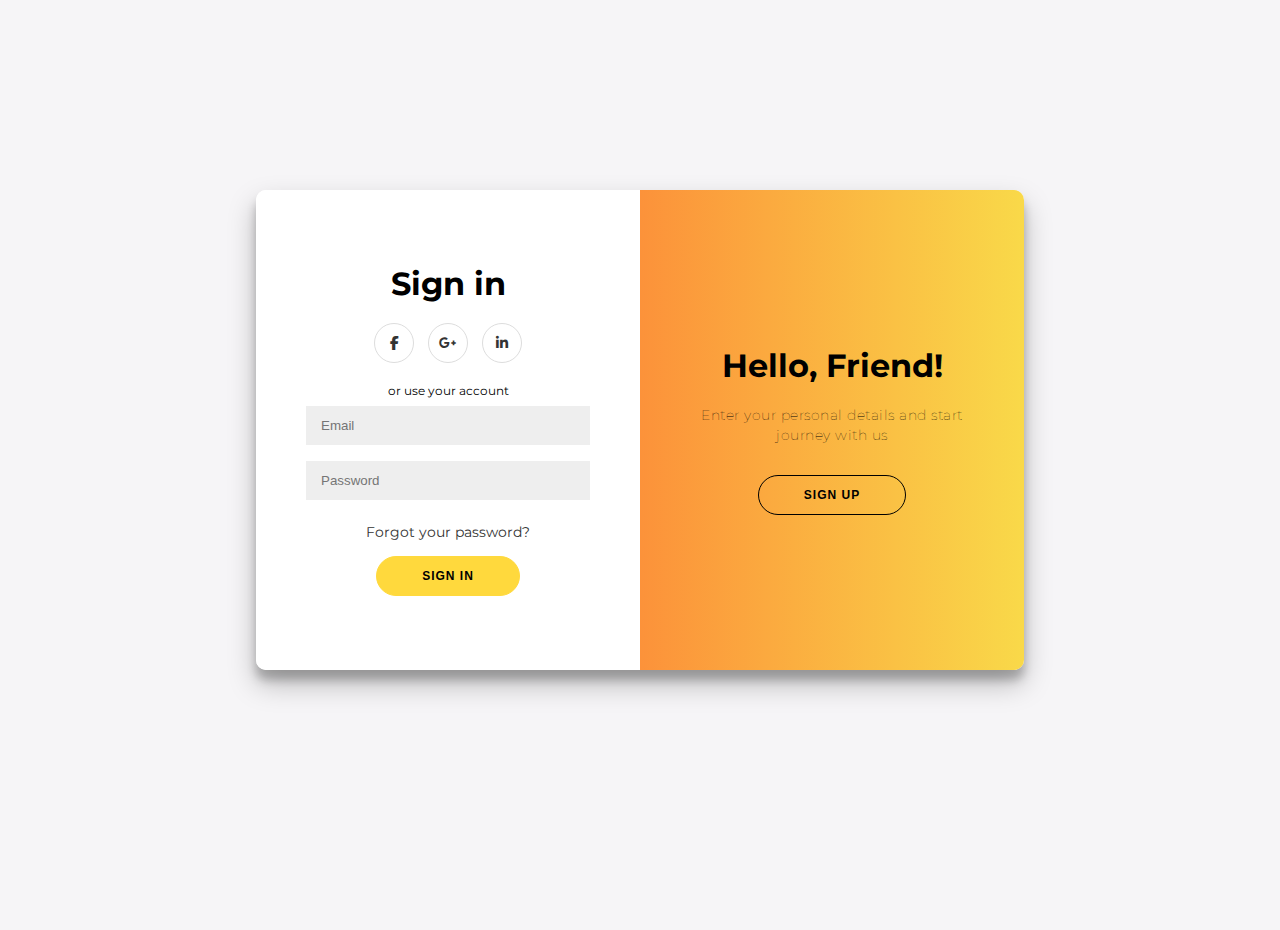
<file: index.html>
<!DOCTYPE html>
<html lang="en">

<head>
    <meta charset="UTF-8">
    <meta http-equiv="X-UA-Compatible" content="IE=edge">
    <meta name="viewport" content="width=device-width, initial-scale=1.0">
    <title>FreshKart</title>
    <link rel="stylesheet" href="styles2.css">
    <link rel="stylesheet" href="https://cdnjs.cloudflare.com/ajax/libs/font-awesome/6.4.0/css/all.min.css">
    <link rel="icon" href="image/fav1.png">
</head>

<body>

    <div class="container" id="container">
        <div class="form-container sign-up-container">
            <form action="index1.html">
                <h1>Create Account</h1>
                <div class="social-container">
                    <a href="#" class="social"><i class="fa-brands fa-facebook-f"></i></a>
                    <a href="#" class="social"><i class="fab fa-google-plus-g"></i></a>
                    <a href="#" class="social"><i class="fab fa-linkedin-in"></i></a>
                </div>
                <span>or use your email for registration</span>
                <input type="text" placeholder="Name" />
                <input type="email" placeholder="Email" />
                <input type="password" placeholder="Password" />
                <button>Sign Up</button>
            </form>
        </div>
        <div class="form-container sign-in-container">
            <form action="index1.html">
                <h1>Sign in</h1>
                <div class="social-container">
                    <a href="#" class="social"><i class="fa-brands fa-facebook-f"></i></i></a>
                    <a href="#" class="social"><i class="fab fa-google-plus-g"></i></a>
                    <a href="#" class="social"><i class="fab fa-linkedin-in"></i></a>
                </div>
                <span>or use your account</span>
                <input type="email" placeholder="Email" />
                <input type="password" placeholder="Password" />
                <a href="#">Forgot your password?</a>
                <button>Sign In</button>
            </form>
        </div>
        <div class="overlay-container">
            <div class="overlay">
                <div class="overlay-panel overlay-left">
                    <h1>Welcome Back!</h1>
                    <p>To keep connected with us please login with your personal info</p>
                    <button class="ghost" id="signIn">Sign In</button>
                </div>
                <div class="overlay-panel overlay-right">
                    <h1>Hello, Friend!</h1>
                    <p>Enter your personal details and start journey with us</p>
                    <button class="ghost" id="signUp">Sign Up</button>
                </div>
            </div>
        </div>
    </div>

    <script src="index.js">

    </script>
</body>

</html>
</file>
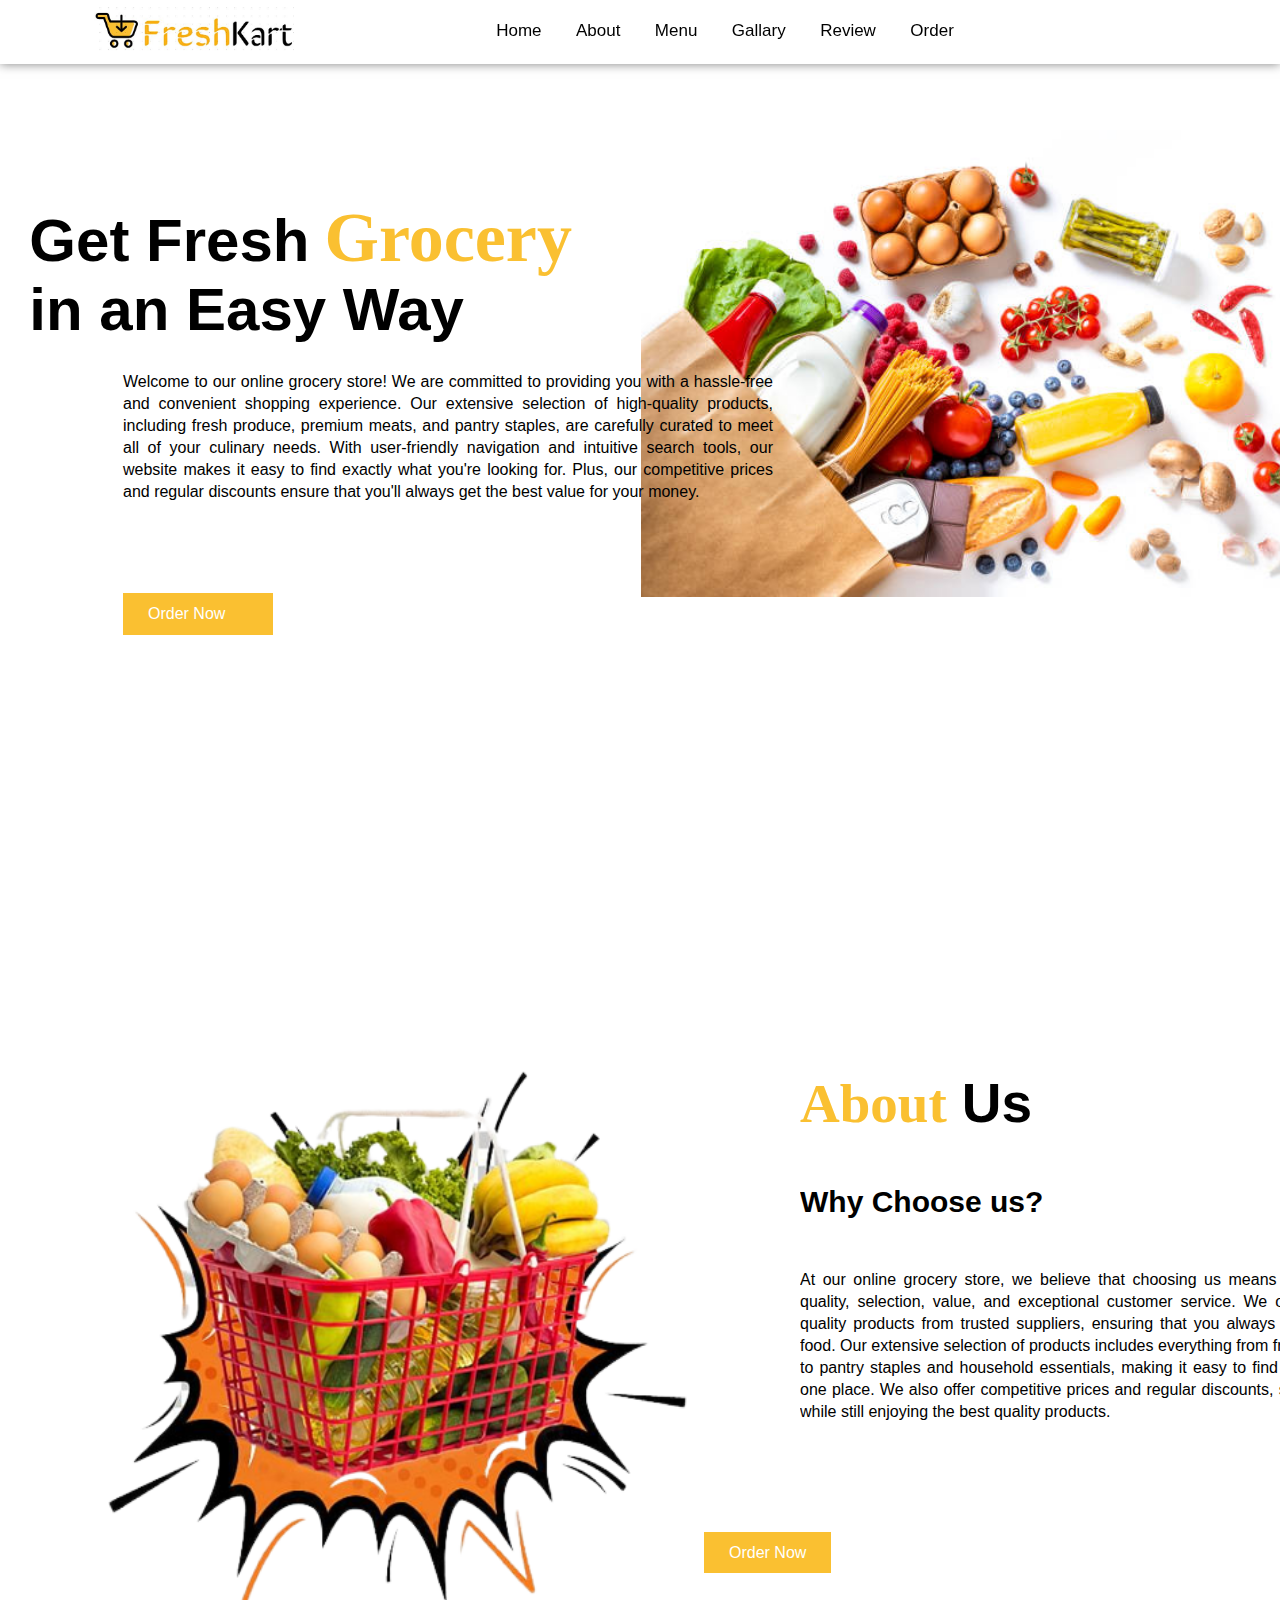
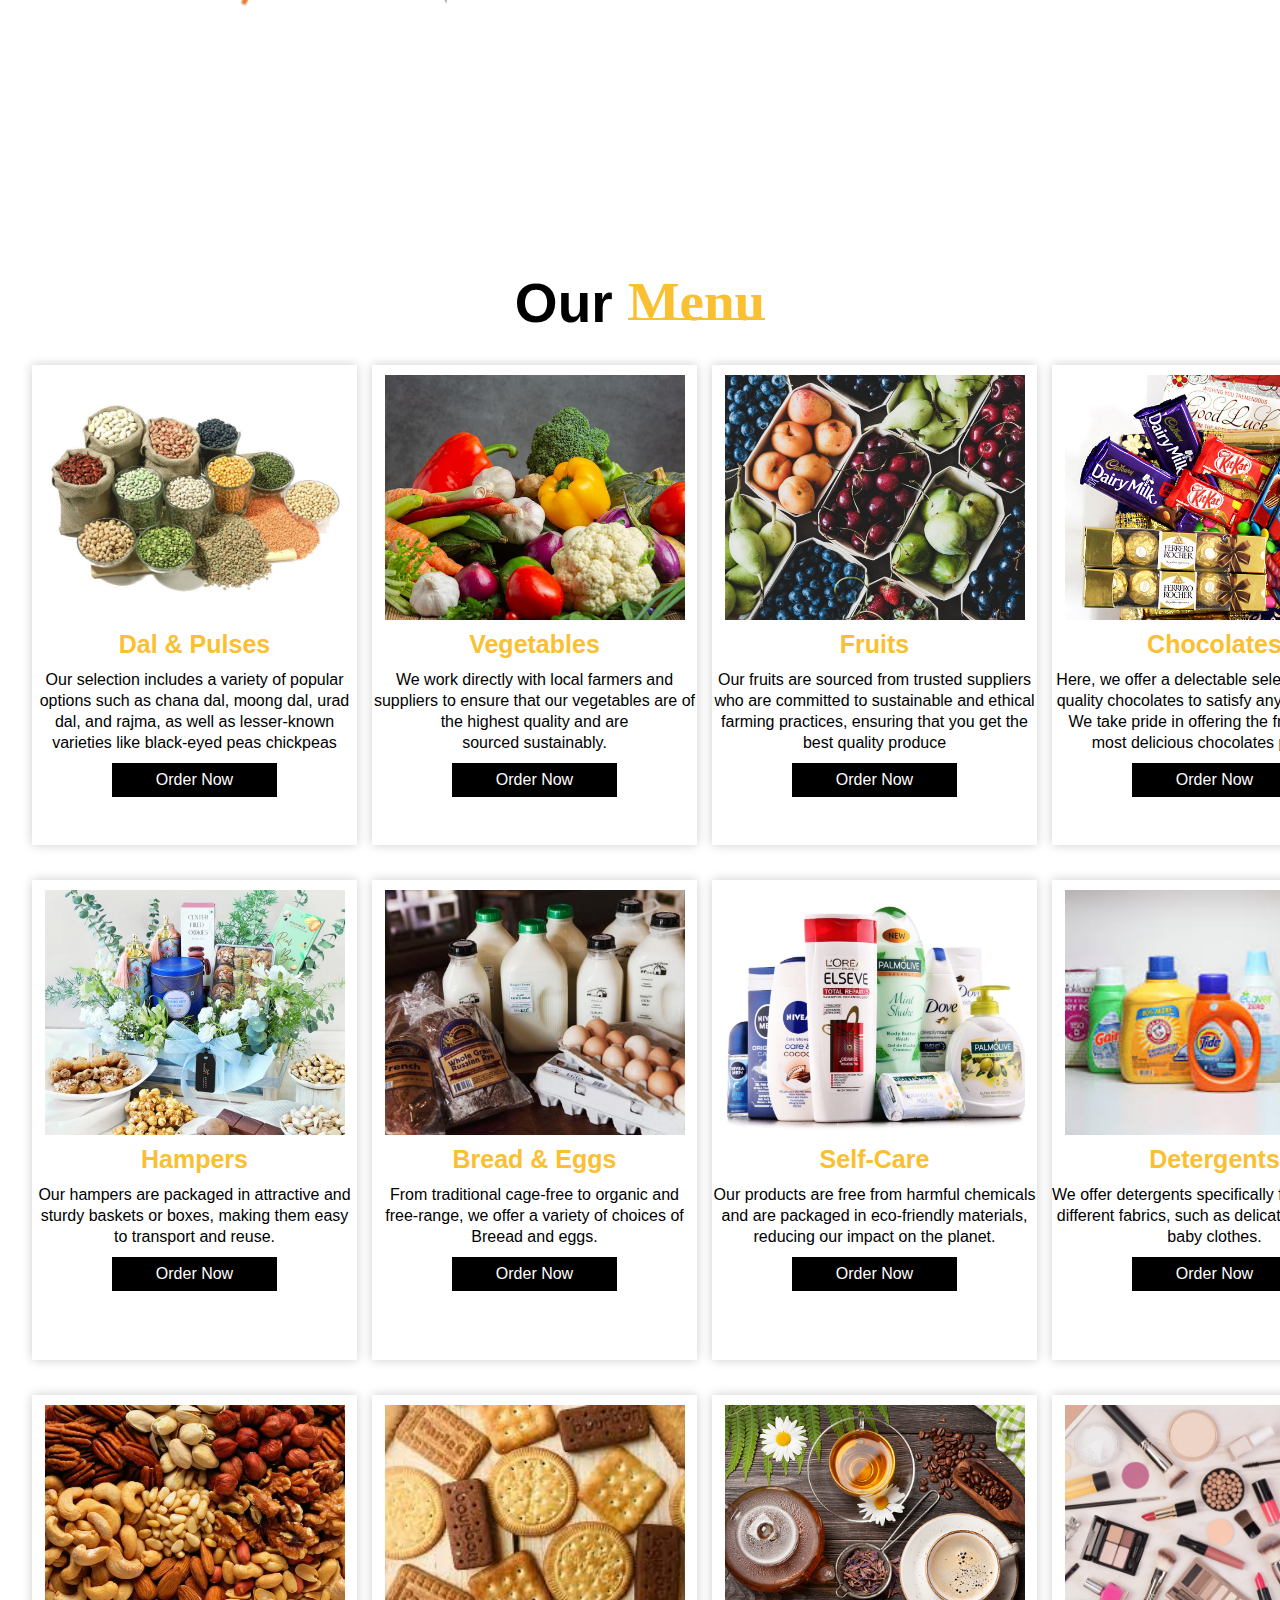
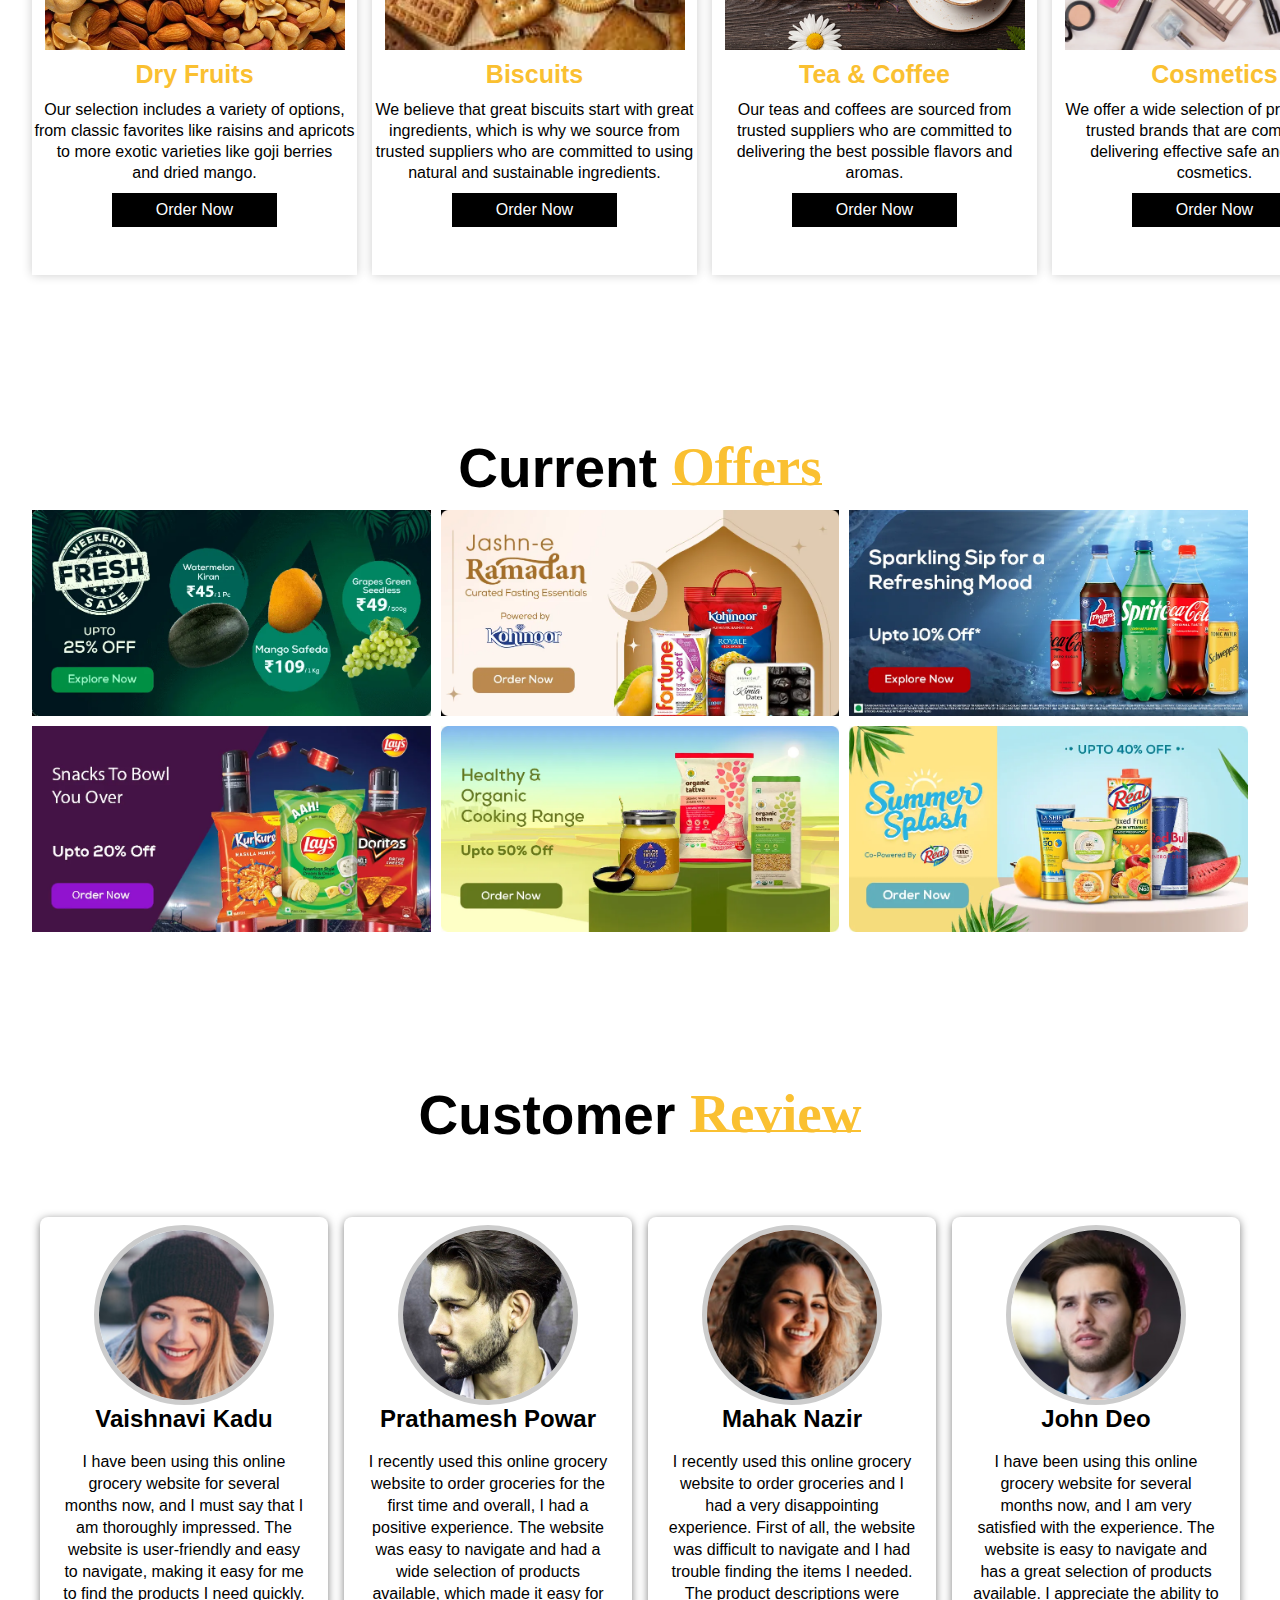
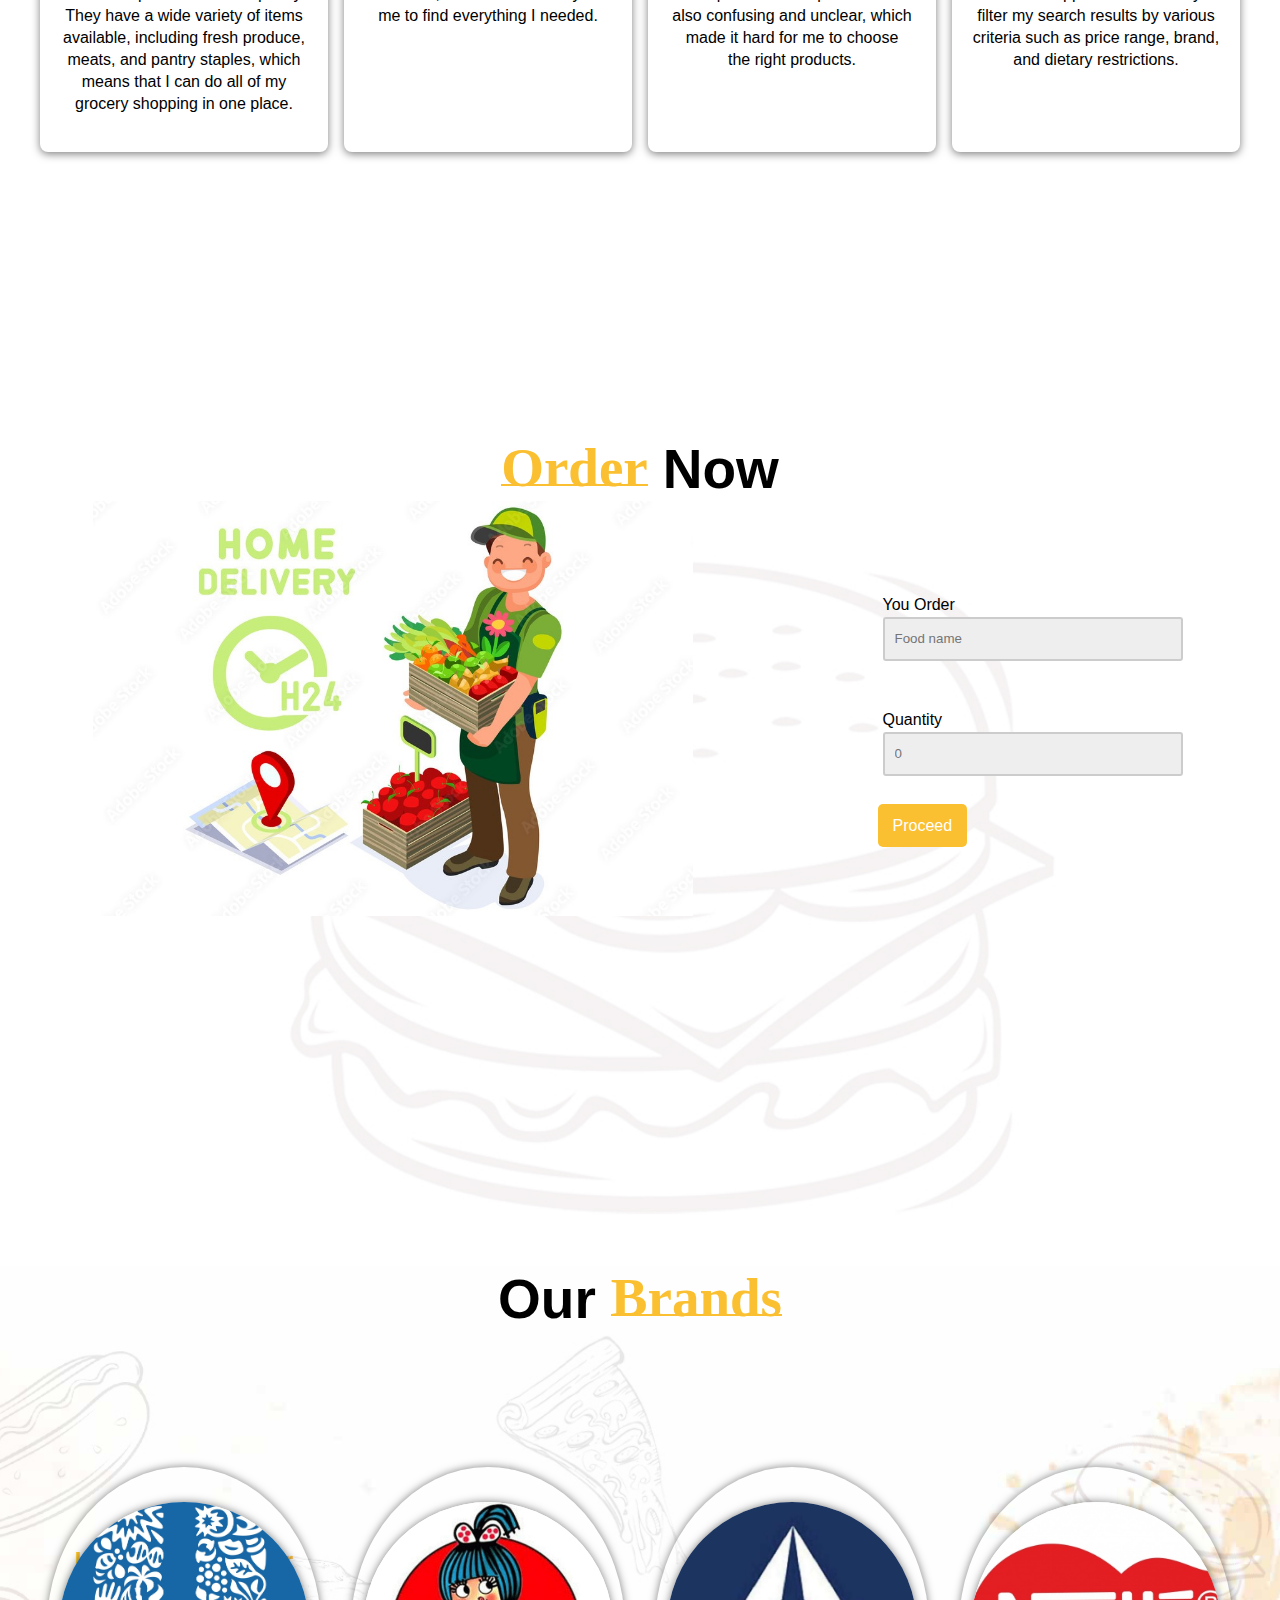
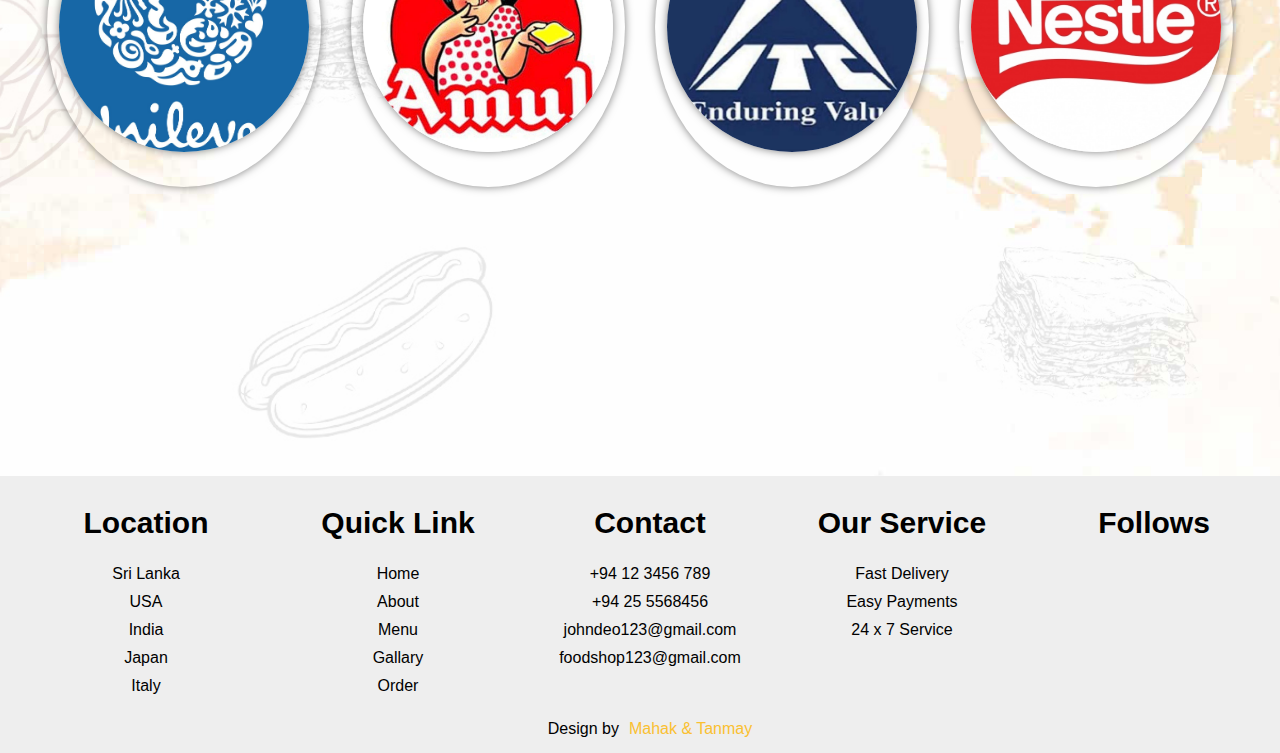
<file: index1.html>
<!DOCTYPE html>
<html lang="en">

<head>
    <meta charset="UTF-8">
    <meta http-equiv="X-UA-Compatible" content="IE=edge">
    <meta name="viewport" content="width=device-width, initial-scale=1.0">
    <title>FreshKart</title>
    <link rel="stylesheet" href="style.css">
    <link rel="stylesheet" href="https://cdnjs.cloudflare.com/ajax/libs/font-awesome/6.1.1/css/all.min.css"
        integrity="sha512-KfkfwYDsLkIlwQp6LFnl8zNdLGxu9YAA1QvwINks4PhcElQSvqcyVLLD9aMhXd13uQjoXtEKNosOWaZqXgel0g=="
        crossorigin="anonymous" referrerpolicy="no-referrer" />
    <link rel="icon" href="image/favicon.pngtype="image/png">    
    <link rel="icon" href="image/fav1.png">
</head>

<body>

    <section id="Home">
        <nav>
            <div class="logo">

                <img src="image/lol2.jpg">
            </div>

            <ul>
                <li><a href="#Home">Home</a></li>
                <li><a href="#About">About</a></li>
                <li><a href="#Menu">Menu</a></li>
                <li><a href="#Gallary">Gallary</a></li>
                <li><a href="#Review">Review</a></li>
                <li><a href="#Order">Order</a></li>
            </ul>

            <div class="icon">
                <i class="fa-solid fa-magnifying-glass"></i>
                <i class="fa-solid fa-heart"></i>
                <i class="fa-solid fa-cart-shopping"></i>
            </div>

        </nav>

        <div class="main">

            <div class="men_text">
                <h1>Get Fresh<span>Grocery</span><br>in an Easy Way</h1>
            </div>

            <div class="main_image">
                <img src="image/grocerry.jpg">
            </div>

        </div>

        <p class="main-para">
            Welcome to our online grocery store! We are committed to providing you with a hassle-free and convenient
            shopping experience. Our extensive selection of high-quality products, including fresh produce, premium
            meats, and pantry staples, are carefully curated to meet all of your culinary needs.

            With user-friendly navigation and intuitive search tools, our website makes it easy to find exactly what
            you're looking for. Plus, our competitive prices and regular discounts ensure that you'll always get the
            best value for your money.
        </p>

        <div class="main_btn">
            <a href="#">Order Now</a>
            <i class="fa-solid fa-angle-right"></i>
        </div>

    </section>



    <!--About-->

    <div class="about" id="About">
        <div class="about_main">

            <div class="image">
                <img src="image/about3.png">
            </div>

            <div class="about_text">
                <h1><span>About</span>Us</h1>
                <h3>Why Choose us?</h3>
                <p>
                    At our online grocery store, we believe that choosing us means choosing convenience, quality,
                    selection, value, and exceptional customer service. We only source the highest quality products from
                    trusted suppliers, ensuring that you always receive fresh, delicious food. Our extensive selection
                    of products includes everything from fresh produce and meats to pantry staples and household
                    essentials, making it easy to find everything you need in one place. We also offer competitive
                    prices and regular discounts, so you can save money while still enjoying the best quality products.
                </p>
            </div>

        </div>

        <a href="#" class="about_btn">Order Now</a>

    </div>



    <!--Menu-->

    <div class="menu" id="Menu">
        <h1>Our<span>Menu</span></h1>

        <div class="menu_box">
            <div class="menu_card">

                <div class="menu_image">
                    <img src="image/dal.jpg">
                </div>

                <div class="small_card">
                    <i class="fa-solid fa-heart"></i>
                </div>

                <div class="menu_info">
                    <h2>Dal & Pulses</h2>
                    <p>
                        Our selection includes a variety of popular options such as chana dal, moong dal, urad dal, and
                        rajma, as well as lesser-known varieties like black-eyed peas chickpeas
                    </p>

                    <div class="menu_icon">
                        <i class="fa-solid fa-star"></i>
                        <i class="fa-solid fa-star"></i>
                        <i class="fa-solid fa-star"></i>
                        <i class="fa-solid fa-star"></i>
                        <i class="fa-solid fa-star-half-stroke"></i>
                    </div>
                    <a href="#" class="menu_btn">Order Now</a>
                </div>

            </div>

            <div class="menu_card">

                <div class="menu_image">
                    <img src="image/vegies.jpg">
                </div>

                <div class="small_card">
                    <i class="fa-solid fa-heart"></i>
                </div>

                <div class="menu_info">
                    <h2>Vegetables</h2>
                    <p>
                        We work directly with local farmers and suppliers to ensure that our vegetables are of the
                        highest quality and are sourced sustainably.
                    </p>

                    <div class="menu_icon">
                        <i class="fa-solid fa-star"></i>
                        <i class="fa-solid fa-star"></i>
                        <i class="fa-solid fa-star"></i>
                        <i class="fa-solid fa-star"></i>
                        <i class="fa-solid fa-star-half-stroke"></i>
                    </div>
                    <a href="#" class="menu_btn">Order Now</a>
                </div>

            </div>

            <div class="menu_card">

                <div class="menu_image">
                    <img src="image/fruits.jpg">
                </div>

                <div class="small_card">
                    <i class="fa-solid fa-heart"></i>
                </div>

                <div class="menu_info">
                    <h2>Fruits</h2>
                    <p>
                        Our fruits are sourced from trusted suppliers who are committed to sustainable and ethical
                        farming practices, ensuring that you get the best quality produce
                    </p>

                    <div class="menu_icon">
                        <i class="fa-solid fa-star"></i>
                        <i class="fa-solid fa-star"></i>
                        <i class="fa-solid fa-star"></i>
                        <i class="fa-solid fa-star"></i>
                        <i class="fa-solid fa-star-half-stroke"></i>
                    </div>
                    <a href="#" class="menu_btn">Order Now</a>
                </div>

            </div>

            <div class="menu_card">

                <div class="menu_image">
                    <img src="image/chocolates2.jpg">
                </div>

                <div class="small_card">
                    <i class="fa-solid fa-heart"></i>
                </div>

                <div class="menu_info">
                    <h2>Chocolates</h2>
                    <p>
                        Here, we offer a delectable selection of high-quality chocolates to satisfy any sweet tooth. We
                        take pride in offering the freshest and most delicious chocolates possible
                    </p>

                    <div class="menu_icon">
                        <i class="fa-solid fa-star"></i>
                        <i class="fa-solid fa-star"></i>
                        <i class="fa-solid fa-star"></i>
                        <i class="fa-solid fa-star"></i>
                        <i class="fa-solid fa-star-half-stroke"></i>
                    </div>
                    <a href="#" class="menu_btn">Order Now</a>
                </div>

            </div>

            <div class="menu_card">

                <div class="menu_image">
                    <img src="image/hamper.webp">
                </div>

                <div class="small_card">
                    <i class="fa-solid fa-heart"></i>
                </div>

                <div class="menu_info">
                    <h2>Hampers</h2>
                    <p>
                        Our hampers are packaged in attractive and sturdy baskets or boxes, making them easy to
                        transport and reuse.
                    </p>

                    <div class="menu_icon">
                        <i class="fa-solid fa-star"></i>
                        <i class="fa-solid fa-star"></i>
                        <i class="fa-solid fa-star"></i>
                        <i class="fa-solid fa-star"></i>
                        <i class="fa-solid fa-star-half-stroke"></i>
                    </div>
                    <a href="#" class="menu_btn">Order Now</a>
                </div>

            </div>

            <div class="menu_card">

                <div class="menu_image">
                    <img src="image/eggs.jpg">
                </div>

                <div class="small_card">
                    <i class="fa-solid fa-heart"></i>
                </div>

                <div class="menu_info">
                    <h2>Bread & Eggs</h2>
                    <p>
                        From traditional cage-free to organic and free-range, we offer a variety of choices of Breead
                        and eggs.
                    </p>

                    <div class="menu_icon">
                        <i class="fa-solid fa-star"></i>
                        <i class="fa-solid fa-star"></i>
                        <i class="fa-solid fa-star"></i>
                        <i class="fa-solid fa-star"></i>
                        <i class="fa-solid fa-star-half-stroke"></i>
                    </div>
                    <a href="#" class="menu_btn">Order Now</a>
                </div>

            </div>

            <div class="menu_card">

                <div class="menu_image">
                    <img src="image/self-care.jpeg">
                </div>

                <div class="small_card">
                    <i class="fa-solid fa-heart"></i>
                </div>

                <div class="menu_info">
                    <h2>Self-Care </h2>
                    <p>
                        Our products are free from harmful chemicals and are packaged in eco-friendly materials,
                        reducing our impact on the planet.
                    </p>

                    <div class="menu_icon">
                        <i class="fa-solid fa-star"></i>
                        <i class="fa-solid fa-star"></i>
                        <i class="fa-solid fa-star"></i>
                        <i class="fa-solid fa-star"></i>
                        <i class="fa-solid fa-star-half-stroke"></i>
                    </div>
                    <a href="#" class="menu_btn">Order Now</a>
                </div>

            </div>

            <div class="menu_card">

                <div class="menu_image">
                    <img src="image/detergents.jpeg">
                </div>

                <div class="small_card">
                    <i class="fa-solid fa-heart"></i>
                </div>

                <div class="menu_info">
                    <h2>Detergents</h2>
                    <p>
                        We offer detergents specifically formulated for different fabrics, such as delicate fabrics and
                        baby clothes.
                    </p>

                    <div class="menu_icon">
                        <i class="fa-solid fa-star"></i>
                        <i class="fa-solid fa-star"></i>
                        <i class="fa-solid fa-star"></i>
                        <i class="fa-solid fa-star"></i>
                        <i class="fa-solid fa-star-half-stroke"></i>
                    </div>
                    <a href="#" class="menu_btn">Order Now</a>
                </div>

            </div>

            <div class="menu_card">

                <div class="menu_image">
                    <img src="image/dry-fruits.webp">
                </div>

                <div class="small_card">
                    <i class="fa-solid fa-heart"></i>
                </div>

                <div class="menu_info">
                    <h2>Dry Fruits</h2>
                    <p>
                        Our selection includes a variety of options, from classic favorites like raisins and apricots to
                        more exotic varieties like goji berries and dried mango.
                    </p>

                    <div class="menu_icon">
                        <i class="fa-solid fa-star"></i>
                        <i class="fa-solid fa-star"></i>
                        <i class="fa-solid fa-star"></i>
                        <i class="fa-solid fa-star"></i>
                        <i class="fa-solid fa-star-half-stroke"></i>
                    </div>
                    <a href="#" class="menu_btn">Order Now</a>
                </div>

            </div>

            <div class="menu_card">

                <div class="menu_image">
                    <img src="image/biscuits.jpeg">
                </div>

                <div class="small_card">
                    <i class="fa-solid fa-heart"></i>
                </div>

                <div class="menu_info">
                    <h2>Biscuits</h2>
                    <p>
                        We believe that great biscuits start with great ingredients, which is why we source from trusted suppliers who are committed to using natural and sustainable ingredients.

                    </p>

                    <div class="menu_icon">
                        <i class="fa-solid fa-star"></i>
                        <i class="fa-solid fa-star"></i>
                        <i class="fa-solid fa-star"></i>
                        <i class="fa-solid fa-star"></i>
                        <i class="fa-solid fa-star-half-stroke"></i>
                    </div>
                    <a href="#" class="menu_btn">Order Now</a>
                </div>

            </div>

            <div class="menu_card">

                <div class="menu_image">
                    <img src="image/tea.jpg">
                </div>

                <div class="small_card">
                    <i class="fa-solid fa-heart"></i>
                </div>

                <div class="menu_info">
                    <h2>Tea & Coffee</h2>
                    <p>
                        Our teas and coffees are sourced from trusted suppliers who are committed to delivering the best
                        possible flavors and aromas.
                    </p>

                    <div class="menu_icon">
                        <i class="fa-solid fa-star"></i>
                        <i class="fa-solid fa-star"></i>
                        <i class="fa-solid fa-star"></i>
                        <i class="fa-solid fa-star"></i>
                        <i class="fa-solid fa-star-half-stroke"></i>
                    </div>
                    <a href="#" class="menu_btn">Order Now</a>
                </div>

            </div>

            <div class="menu_card">

                <div class="menu_image">
                    <img src="image/makeup.webp">
                </div>

                <div class="small_card">
                    <i class="fa-solid fa-heart"></i>
                </div>

                <div class="menu_info">
                    <h2>Cosmetics</h2>
                    <p>
                        We offer a wide selection of products from trusted brands that are committed to delivering effective safe and quality cosmetics.
                    </p>

                    <div class="menu_icon">
                        <i class="fa-solid fa-star"></i>
                        <i class="fa-solid fa-star"></i>
                        <i class="fa-solid fa-star"></i>
                        <i class="fa-solid fa-star"></i>
                        <i class="fa-solid fa-star-half-stroke"></i>
                    </div>
                    <a href="#" class="menu_btn">Order Now</a>
                </div>

            </div>

        </div>

    </div>




    <!--Gallary-->

    <div class="gallary" id="Gallary">
        <h1>Current<span>Offers</span></h1>

        <div class="gallary_image_box">
            <div class="gallary_image">
                <img src="image/1.webp">

                <h3>Weekend Fresh Sale</h3>
                <p>"Stock up on fresh produce and enjoy unbeatable prices this weekend during our Weekend Fresh Sale!"</p>
                
                <a href="#" class="gallary_btn">Order Now</a>
            </div>

            <div class="gallary_image">
                <img src="image/2.webp">

                <h3>Jashn-e Ramadan</h3>
                <p>"Celebrate the joyous occasion of Ramadan with us at Jashn-e-Ramadan! Find all your essential Ramadan food items and treats at great prices, only at our grocery store."</p>
                
                <a href="#" class="gallary_btn">Order Now</a>
            </div>

            <div class="gallary_image">
                <img src="image/3.webp">

                <h3>Sparling Sip</h3>
                <p>"Add some sparkle to your day with our sparkling sip collection! Discover a wide range of refreshing and bubbly beverages that will make every sip feel like a celebration, available now at our grocery store."</p>
                
                <a href="#" class="gallary_btn">Order Now</a>
            </div>

            <div class="gallary_image">
                <img src="image/4.webp">

                <h3>Snacks to Bowl You Over</h3>
                <p>"Craving something crunchy or sweet? Our snack aisle has got you covered! From salty chips to indulgent chocolates, find all your favorite snacks in one convenient place at our grocery store."</p>
                
                <a href="#" class="gallary_btn">Order Now</a>
            </div>

            <div class="gallary_image">
                <img src="image/5.webp">

                <h3>Healthy & Organic Cooking </h3>
                <p>"Elevate your meals with our healthy and organic cooking range! Discover a wide selection of nutritious ingredients, sustainably sourced and free from harmful chemicals, now available at our grocery store."</p>
                
                <a href="#" class="gallary_btn">Order Now</a>
            </div>

            <div class="gallary_image">
                <img src="image/6.webp">

                <h3>Summer Splash</h3>
                <p>"Make a splash this summer with our Summer Splash collection! From refreshing drinks to BBQ essentials, we've got everything you need to make the most of the sunny season, available now at our grocery store."</p>
                
                <a href="#" class="gallary_btn">Order Now</a>
            </div>

        </div>

    </div>




    <!--Review-->

    <div class="review" id="Review">
        <h1>Customer<span>Review</span></h1>

        <div class="review_box">
            <div class="review_card">

                <div class="review_profile">
                    <img src="image/review_1.png">
                </div>

                <div class="review_text">
                    <h2 class="name">Vaishnavi Kadu</h2>

                    <div class="review_icon">
                        <i class="fa-solid fa-star"></i>
                        <i class="fa-solid fa-star"></i>
                        <i class="fa-solid fa-star"></i>
                        <i class="fa-solid fa-star"></i>
                        <i class="fa-solid fa-star-half-stroke"></i>
                    </div>

                    <div class="review_social">
                        <i class="fa-brands fa-facebook-f"></i>
                        <i class="fa-brands fa-instagram"></i>
                        <i class="fa-brands fa-twitter"></i>
                        <i class="fa-brands fa-linkedin-in"></i>
                    </div>

                    <p>
                        I have been using this online grocery website for several months now, and I must say that I am thoroughly impressed. The website is user-friendly and easy to navigate, making it easy for me to find the products I need quickly. They have a wide variety of items available, including fresh produce, meats, and pantry staples, which means that I can do all of my grocery shopping in one place.


                    </p>

                </div>

            </div>

            <div class="review_card">

                <div class="review_profile">
                    <img src="image/review_2.png">
                </div>

                <div class="review_text">
                    <h2 class="name">Prathamesh Powar</h2>

                    <div class="review_icon">
                        <i class="fa-solid fa-star"></i>
                        <i class="fa-solid fa-star"></i>
                        <i class="fa-solid fa-star"></i>
                        <i class="fa-solid fa-star"></i>
                        <i class="fa-solid fa-star-half-stroke"></i>
                    </div>

                    <div class="review_social">
                        <i class="fa-brands fa-facebook-f"></i>
                        <i class="fa-brands fa-instagram"></i>
                        <i class="fa-brands fa-twitter"></i>
                        <i class="fa-brands fa-linkedin-in"></i>
                    </div>

                    <p>
                        I recently used this online grocery website to order groceries for the first time and overall, I had a positive experience. The website was easy to navigate and had a wide selection of products available, which made it easy for me to find everything I needed.
                    </p>

                </div>

            </div>

            <div class="review_card">

                <div class="review_profile">
                    <img src="image/review_3.png">
                </div>

                <div class="review_text">
                    <h2 class="name">Mahak Nazir</h2>

                    <div class="review_icon">
                        <i class="fa-solid fa-star"></i>
                        <i class="fa-solid fa-star"></i>
                        <!-- <i class="fa-solid fa-star"></i>
                        <i class="fa-solid fa-star"></i>
                        <i class="icon-star-empty"></i> -->
                        <!-- <i class="fa-solid fa-star-half-stroke"></i> -->
                        
                    </div>

                    <div class="review_social">
                        <i class="fa-brands fa-facebook-f"></i>
                        <i class="fa-brands fa-instagram"></i>
                        <i class="fa-brands fa-twitter"></i>
                        <i class="fa-brands fa-linkedin-in"></i>
                    </div>

                    <p>
                        I recently used this online grocery website to order groceries and I had a very disappointing experience. First of all, the website was difficult to navigate and I had trouble finding the items I needed. The product descriptions were also confusing and unclear, which made it hard for me to choose the right products.
                    </p>

                </div>

            </div>

            <div class="review_card">

                <div class="review_profile">
                    <img src="image/review_4.png">
                </div>

                <div class="review_text">
                    <h2 class="name">John Deo</h2>

                    <div class="review_icon">
                        <i class="fa-solid fa-star"></i>
                        <i class="fa-solid fa-star"></i>
                        <i class="fa-solid fa-star"></i>
                        <!-- <i class="fa-solid fa-star"></i> -->
                        <i class="fa-solid fa-star-half-stroke"></i>
                    </div>

                    <div class="review_social">
                        <i class="fa-brands fa-facebook-f"></i>
                        <i class="fa-brands fa-instagram"></i>
                        <i class="fa-brands fa-twitter"></i>
                        <i class="fa-brands fa-linkedin-in"></i>
                    </div>

                    <p>
                        I have been using this online grocery website for several months now, and I am very satisfied with the experience. The website is easy to navigate and has a great selection of products available. I appreciate the ability to filter my search results by various criteria such as price range, brand, and dietary restrictions.
                    </p>

                </div>

            </div>

        </div>

    </div><br><br><br>



    <!--Order-->

    <div class="order" id="Order">
        <h1><span>Order</span>Now</h1>

        <div class="order_main">

            <div class="order_image">
                <img src="image/give4.jpg">
            </div>

            <form action="#">

                <!-- <div class="input">
                    <p>Name</p>
                    <input type="text" placeholder="you name">
                </div>

                <div class="input">
                    <p>Email</p>
                    <input type="email" placeholder="you email">
                </div> -->

                <!-- <div class="input">
                    <p>Number</p>
                    <input placeholder="you number">
                </div> -->

                <div class="input">
                    <p>You Order</p>
                    <input placeholder="Food name">
                </div><br><br>

                <div class="input">
                    <p>Quantity</p>
                    <input type="number" placeholder="0">
                </div><br><br>

                

                <!-- <div class="input">
                    <p>Address</p>
                    <input placeholder="you Address">
                </div> -->

                <a href="index3.html" class="order_btn">Proceed</a>

            </form>

        </div>

    </div>



    <!--Team-->

    <div class="team">
        <h1>Our<span>Brands</span></h1>

        <div class="team_box">
            <div class="profile">
                <img src="image/uniliver-logo.jpg">

                <div class="info">
                    <h2 class="name">Hindustan Unilever</h2>
                    <p class="bio">"Bringing the best to you"</p>

                    <!-- <div class="team_icon">
                        <i class="fa-brands fa-facebook-f"></i>
                        <i class="fa-brands fa-twitter"></i>
                        <i class="fa-brands fa-instagram"></i>
                    </div> -->

                </div>

            </div>

            <div class="profile">
                <img src="image/amul.jpg">

                <div class="info">
                    <h2 class="name">Amul</h2>
                    <p class="bio">"The taste of India"</p>

                    <!-- <div class="team_icon">
                        <i class="fa-brands fa-facebook-f"></i>
                        <i class="fa-brands fa-twitter"></i>
                        <i class="fa-brands fa-instagram"></i>
                    </div> -->

                </div>

            </div>

            <div class="profile">
                <img src="image/itc.jpg">

                <div class="info">
                    <h2 class="name">ITC</h2>
                    <p class="bio">"Enduring Value. Forged in Trust."</p>

                    <!-- <div class="team_icon">
                        <i class="fa-brands fa-facebook-f"></i>
                        <i class="fa-brands fa-twitter"></i>
                        <i class="fa-brands fa-instagram"></i>
                    </div> -->

                </div>

            </div>

            <div class="profile">
                <img src="image/nestle.jpg">

                <div class="info">
                    <h2 class="name">Nestle</h2>
                    <p class="bio">"Good Food, Good Life"</p>

                    <!-- <div class="team_icon">
                        <i class="fa-brands fa-facebook-f"></i>
                        <i class="fa-brands fa-twitter"></i>
                        <i class="fa-brands fa-instagram"></i>
                    </div> -->

                </div>

            </div>

        </div>

    </div>



    <!--Footer-->

    <footer>
        <div class="footer_main">

            <div class="footer_tag">
                <h2>Location</h2>
                <p>Sri Lanka</p>
                <p>USA</p>
                <p>India</p>
                <p>Japan</p>
                <p>Italy</p>
            </div>

            <div class="footer_tag">
                <h2>Quick Link</h2>
                <p>Home</p>
                <p>About</p>
                <p>Menu</p>
                <p>Gallary</p>
                <p>Order</p>
            </div>

            <div class="footer_tag">
                <h2>Contact</h2>
                <p>+94 12 3456 789</p>
                <p>+94 25 5568456</p>
                <p>johndeo123@gmail.com</p>
                <p>foodshop123@gmail.com</p>
            </div>

            <div class="footer_tag">
                <h2>Our Service</h2>
                <p>Fast Delivery</p>
                <p>Easy Payments</p>
                <p>24 x 7 Service</p>
            </div>

            <div class="footer_tag">
                <h2>Follows</h2>
                <i class="fa-brands fa-facebook-f"></i>
                <i class="fa-brands fa-twitter"></i>
                <i class="fa-brands fa-instagram"></i>
                <i class="fa-brands fa-linkedin-in"></i>
            </div>

        </div>

        <p class="end">Design by<span><i class="fa-solid fa-face-grin"></i> Mahak & Tanmay</span></p>

    </footer>




</body>

</html>
</file>
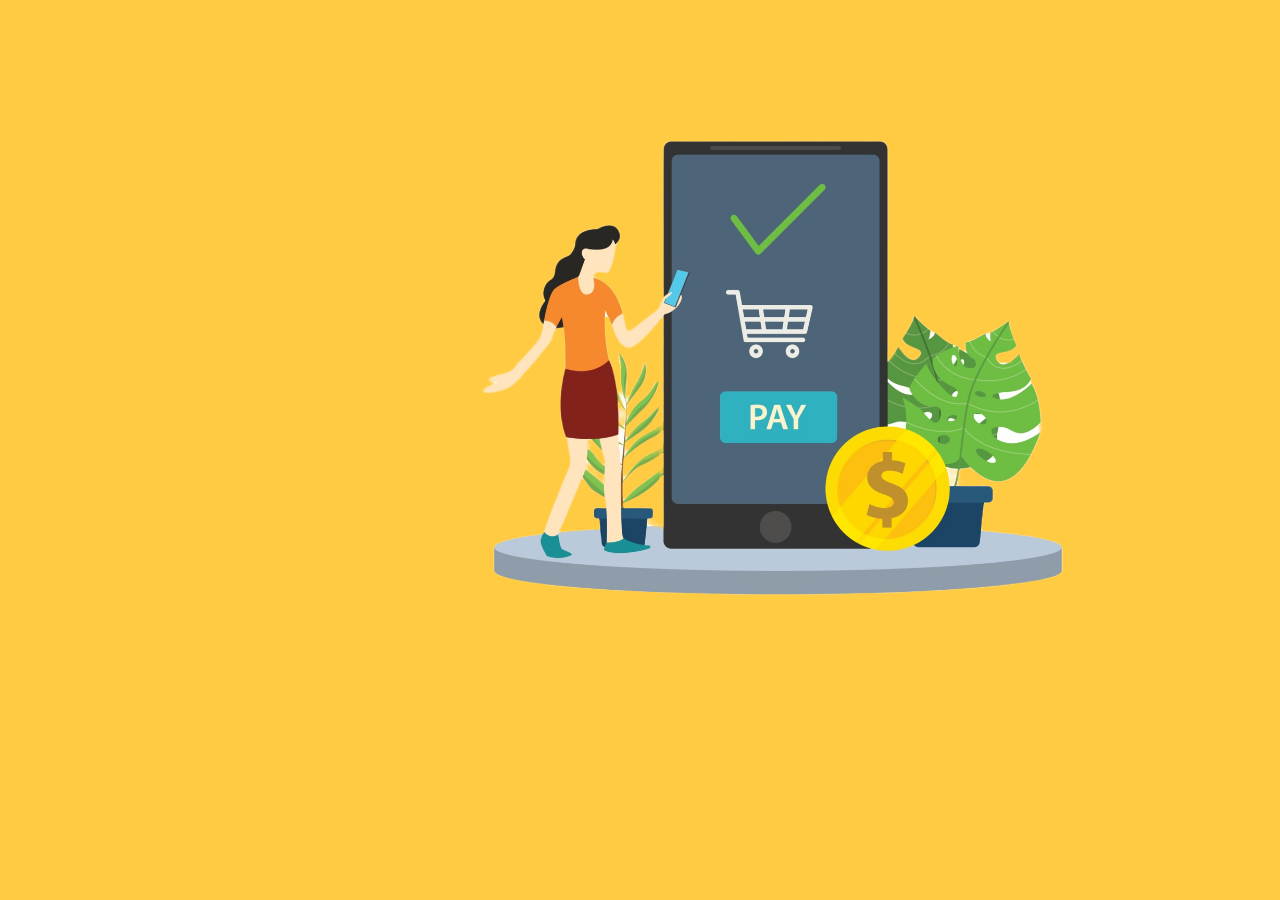
<file: index3.html>
<!DOCTYPE html>
<html lang="en">

<head>
    <meta charset="UTF-8">
    <meta http-equiv="X-UA-Compatible" content="IE=edge">
    <meta name="viewport" content="width=device-width, initial-scale=1.0">
    <title>Document</title>
    <link rel="icon" href="image/fav1.png">
    <style>
        body {
            background-color: #FFCB42;
            padding-left: 270px;
            padding-top: 20px;
        }
    </style>
</head>

<body>
    <!-- <img src="image/order.webp" alt=""> -->
    <img src="image/My project.png" alt="Order Confirmed" width="1000"  height="1000">
</body>

</html>
</file>
<file: styles2.css>
@import url('https://fonts.googleapis.com/css?family=Montserrat:400,800');

* {
	box-sizing: border-box;
}

body {
	background: #f6f5f7;
	display: flex;
	justify-content: center;
	align-items: center;
	flex-direction: column;
	font-family: 'Montserrat', sans-serif;
	height: 100vh;
	margin: -20px 0 50px;
}

h1 {
	font-weight: bold;
	margin: 0;
}

h2 {
	text-align: center;
}

p {
	font-size: 14px;
	font-weight: 100;
	line-height: 20px;
	letter-spacing: 0.5px;
	margin: 20px 0 30px;
}

span {
	font-size: 12px;
}

a {
	color: #333;
	font-size: 14px;
	text-decoration: none;
	margin: 15px 0;
}

button {
	border-radius: 20px;
	border: 1px solid #FFD93D;
	background-color: #FFD93D;
	color: black;
	font-size: 12px;
	font-weight: bold;
	padding: 12px 45px;
	letter-spacing: 1px;
	text-transform: uppercase;
	transition: transform 80ms ease-in;
}

button:active {
	transform: scale(0.95);
}

button:focus {
	outline: none;
}

button.ghost {
	background-color: transparent;
	border-color: black;
}

form {
	background-color: #FFFFFF;
	display: flex;
	align-items: center;
	justify-content: center;
	flex-direction: column;
	padding: 0 50px;
	height: 100%;
	text-align: center;
}

input {
	background-color: #eee;
	border: none;
	padding: 12px 15px;
	margin: 8px 0;
	width: 100%;
}

.container {
	background-color: #fff;
	border-radius: 10px;
  	box-shadow: 0 14px 28px rgba(0,0,0,0.25), 
			0 10px 10px rgba(0,0,0,0.22);
	position: relative;
	overflow: hidden;
	width: 768px;
	max-width: 100%;
	min-height: 480px;
}

.form-container {
	position: absolute;
	top: 0;
	height: 100%;
	transition: all 0.6s ease-in-out;
}

.sign-in-container {
	left: 0;
	width: 50%;
	z-index: 2;
}

.container.right-panel-active .sign-in-container {
	transform: translateX(100%);
}

.sign-up-container {
	left: 0;
	width: 50%;
	opacity: 0;
	z-index: 1;
}

.container.right-panel-active .sign-up-container {
	transform: translateX(100%);
	opacity: 1;
	z-index: 5;
	animation: show 0.6s;
}

@keyframes show {
	0%, 49.99% {
		opacity: 0;
		z-index: 1;
	}
	
	50%, 100% {
		opacity: 1;
		z-index: 5;
	}
}

.overlay-container {
	position: absolute;
	top: 0;
	left: 50%;
	width: 50%;
	height: 100%;
	overflow: hidden;
	transition: transform 0.6s ease-in-out;
	z-index: 100;
}

.container.right-panel-active .overlay-container{
	transform: translateX(-100%);
}

.overlay {
	background: #F9D949;
	background: -webkit-linear-gradient(to right, #FF4B2B, #F9D949);
	background: linear-gradient(to right, #FF4B2B, #F9D949);
	background-repeat: no-repeat;
	background-size: cover;
	background-position: 0 0;
	color: black;
	position: relative;
	left: -100%;
	height: 100%;
	width: 200%;
  	transform: translateX(0);
	transition: transform 0.6s ease-in-out;
}

.container.right-panel-active .overlay {
  	transform: translateX(50%);
}

.overlay-panel {
	position: absolute;
	display: flex;
	align-items: center;
	justify-content: center;
	flex-direction: column;
	padding: 0 40px;
	text-align: center;
	top: 0;
	height: 100%;
	width: 50%;
	transform: translateX(0);
	transition: transform 0.6s ease-in-out;
}

.overlay-left {
	transform: translateX(-20%);
}

.container.right-panel-active .overlay-left {
	transform: translateX(0);
}

.overlay-right {
	right: 0;
	transform: translateX(0);
}

.container.right-panel-active .overlay-right {
	transform: translateX(20%);
}

.social-container {
	margin: 20px 0;
}

.social-container a {
	border: 1px solid #DDDDDD;
	border-radius: 50%;
	display: inline-flex;
	justify-content: center;
	align-items: center;
	margin: 0 5px;
	height: 40px;
	width: 40px;
}
</file>
<file: style.css>
*{
    margin: 0;
    padding: 0;
    box-sizing: border-box;
    font-family: sans-serif;
}


html{
    scroll-behavior: smooth;
}

section{
    width: 100%;
    height: 100vh;
}



section nav{
    display: flex;
    justify-content: space-around;
    align-items: center;
    position: fixed;
    right: 0;
    left: 0;
    background: white;
    box-shadow: 0 0 10px rgba(0,0,0,0.5);
    z-index: 1000;
}

section nav .logo img{
    width: 200px;
    cursor: pointer;
    margin: 7px 0;
    /* height: 40px; */
    
}

section nav ul{
    list-style: none;
}

section nav ul li{
    display: inline-block;
    margin: 0 15px;
}

section nav ul li a{
    text-decoration: none;
    color: #000;
    font-weight: 500;
    font-size: 17px;
    transition: 0.1s;
}

section nav ul li a::after{
    content: '';
    width: 0;
    height: 2px;
    background: #fac031;
    display: block;
    transition: 0.2s linear;
}

section nav ul li a:hover::after{
    width: 100%;
}

section nav ul li a:hover{
    color: #fac031;
}

section nav .icon i{
    font-size: 18px;
    color: #000;
    margin: 0 5px;
    cursor: pointer;
    transition: 0.3s;
}

section nav .icon i:hover{
    color: #fac031;
}

section .main{
    display: flex;
    align-items: center;
    justify-content: space-around;
    position: relative;
    top: 130px;
}

section .main .men_text h1{
    font-size: 60px;
    position: relative;
    top: -90px;
    left: 20px;
}

section .main .men_text h1 span{
    margin-left: 15px;
    color: #fac031;
    font-family: mv boli;
    line-height: 22px;
    font-size: 70px;
}

section .main .main_image img{
    width: 700px;
    position: relative;
    left: 70px;
}

section p{
    width: 650px;
    text-align: justify;
    position: relative;
    left: 123px;
    bottom: 120px;
    line-height: 22px;
}

section .main_btn{
    background: #fac031;
    position: relative;
    left: 123px;
    bottom: 30px;
    width: 150px;
    cursor: pointer;
    padding: 12px 25px;
}

section .main_btn a{
    color: #fff;
    margin-right: 5px;
    text-decoration: none;
}

section .main_btn i{
    color: #fff;
    transition: 0.3s;
}

section .main_btn:hover i{
    transform: translateX(7px);
}



/*About*/
.main-para{
    padding-top: 20px;
    margin-left: 0%;
}

.about{
    width: 100%;
    height: 100vh;
    padding: 70px 0;
}

.about .about_main{
    display: flex;
    align-items: center;
    justify-content: space-around;
}

.about .about_main .image img{
    width: 800px;
    position: relative;
    top: 60px;
    height: 600px;
}

.about .about_main .about_text h1 span{
    color: #fac031;
    margin-right: 15px;
    font-family: mv boli;
}

.about .about_main .about_text h1{
    font-size: 55px;
    position: relative;
    bottom: 50px;
}

.about .about_main .about_text h3{
    font-size: 30px;
    margin: 0 0 50px 0;
}

.about .about_main .about_text p{
    width: 650px;
    text-align: justify;
    margin-right: 30px;
    line-height: 22px;
}

.about .about_btn{
    background: #fac031;
    padding: 12px 25px;
    text-decoration: none;
    color: #fff;
    position: relative;
    left: 55%;
    bottom: 30px;
}



/*Menu*/

.menu{
    width: 100%;
    padding: 70px 0;
}

.menu h1{
    font-size: 55px;
    display: flex;
    align-items: center;
    justify-content: center;
    margin-bottom: 30px;
}

.menu h1 span{
    color: #fac031;
    margin-left: 15px;
    font-family: mv boli;
}

.menu h1 span::after{
    content: '';
    width: 100%;
    height: 2px;
    background: #fac031;
    display: block;
    position: relative;
    bottom: 15px;
}

.menu .menu_box{
    width: 95%;
    margin: 0 auto;
    display: grid;
    grid-template-columns: 1fr 1fr 1fr 1fr;
    grid-gap: 15px;
}

.menu .menu_box .menu_card{
    width: 325px;
    height: 480px;
    padding-top: 10px;
    margin-bottom: 20px;
    box-shadow: 0 0 10px rgba(0,0,0,0.2);
}

.menu .menu_box .menu_card .menu_image{
    width: 300px;
    height: 245px;
    margin: 0 auto;
    overflow: hidden;
}

.menu .menu_box .menu_card .menu_image img{
    width: 100%;
    height: 100%;
    object-fit: cover;
    object-position: center;
    transition: 0.3s;
}

.menu .menu_box .menu_card .menu_image:hover img{
    transform: scale(1.1);
}

.menu .menu_box .menu_card .small_card{
    width: 45px;
    height: 45px;
    float: right;
    position: relative;
    top: -240px;
    right: -8px;
    opacity: 0;
    border-radius: 7px;
    transition: 0.3s;
}

.menu .menu_box .menu_card:hover .small_card{
    position: relative;
    top: -240px;
    right: 20px;
    opacity: 1;
}

.menu .menu_box .menu_card .small_card i{
    font-size: 25px;
    display: flex;
    align-items: center;
    justify-content: center;
    line-height: 50px;
    color: #000;
    cursor: pointer;
    text-shadow: 0 0 6px #000;
    transition: 0.2s;
}

.menu .menu_box .menu_card .small_card i:hover{
    color: #fac031;
}

.menu .menu_box .menu_card .menu_info h2{
    width: 60%;
    text-align: center;
    margin: 10px auto 10px auto;
    font-size: 25px;
    color: #fac031;
}

.menu .menu_box .menu_card .menu_info p{
    text-align: center;
    margin-top: 8px;
    line-height: 21px;
}

.menu .menu_box .menu_card .menu_info h3{
    text-align: center;
    margin-top: 10px;
}

.menu .menu_box .menu_card .menu_info .menu_icon{
    color: #fac031;
    text-align: center;
    margin: 10px 0 10px 0;
}

.menu .menu_box .menu_card .menu_info .menu_btn{
    display: flex;
    align-items: center;
    justify-content: center;
    text-decoration: none;
    color: white;
    background: #000;
    padding: 8px 10px;
    margin: 0 80px;
    transition: 0.3s;
}



/*Gallary*/

.gallary{
    width: 100%;
    padding: 70px 0;
}

.gallary h1{
    font-size: 55px;
    display: flex;
    align-items: center;
    justify-content: center;
}

.gallary h1 span{
    margin-left: 15px;
    color: #fac031;
    font-family: mv boli;
}

.gallary h1 span::after{
    content: '';
    width: 100%;
    height: 2px;
    background: #fac031;
    display: block;
    position: relative;
    bottom: 15px;
}

.gallary .gallary_image_box{
    width: 95%;
    margin: 10px auto;
    display: grid;
    grid-template-columns: 1fr 1fr 1fr;
    grid-gap: 10px;
}

.gallary .gallary_image_box .gallary_image{
    display: flex;
    align-items: center;
    justify-content: center;
    background: black;
}

.gallary .gallary_image_box .gallary_image img{
    width: 100%;
    transition: .3s;
}

.gallary .gallary_image_box .gallary_image:hover img{
    opacity: 0.4;
}

.gallary .gallary_image_box .gallary_image h3{
    position: absolute;
    font-size: 35px;
    margin-bottom: 130px;
    color: #fac031;
    font-family: polo;
    z-index: 5;
    opacity: 0;
    transition: 0.3s;
}

.gallary .gallary_image_box .gallary_image:hover h3{
    opacity: 1;
}

.gallary .gallary_image_box .gallary_image p{
    position: absolute;
    width: 400px;
    margin-top: 30px;
    text-align: center;
    color: white;
    line-height: 22px;
    opacity: 0;
    z-index: 5;
    transition: 0.3s;
}

.gallary .gallary_image_box .gallary_image:hover p{
    opacity: 1;
}

.gallary .gallary_image_box .gallary_image .gallary_btn{
    position: absolute;
    margin-top: 180px;
    color: #000;
    background: #fac031;
    padding: 7px 25px;
    text-decoration: none;
    opacity: 0;
    transform: translateY(45px);
    z-index: 5;
    transition: 0.3s;
}

.gallary .gallary_image_box .gallary_image:hover .gallary_btn{
    opacity: 1;
    transform: translateY(0);
}



/*Review*/

.review{
    width: 100%;
    height: 100vh;
    padding: 70px 0;
}

.review h1{
    font-size: 55px;
    display: flex;
    align-items: center;
    justify-content: center;
}

.review h1 span{
    margin-left: 15px;
    color: #fac031;
    font-family: mv boli;
}

.review h1 span::after{
    content: '';
    width: 100%;
    height: 2px;
    background: #fac031;
    position: relative;
    bottom: 15px;
    display: block;
}

.review .review_box{
    width: 95%;
    margin: 70px auto;
    display: flex;
}

.review .review_box .review_card{
    width: 350px;
    height: 535px;
    box-shadow: 0 2px 8px rgba(0,0,0,0.5);
    border-radius: 8px;
    padding: 8px 20px;
    margin: 0 8px;
}

.review .review_box .review_card .review_profile{
    display: flex;
    align-items: center;
    justify-content: center;
    position: relative;
    transition: 0.3s;
}

.review .review_box .review_card:hover .review_profile{
    transform: translateY(-60px);
}

.review .review_box .review_card .review_profile img{
    width: 180px;
    height: 180px;
    object-fit: cover;
    object-position: center;
    border-radius: 50%;
    border: 5px solid #cccccc;
}

.review .review_box .review_card .review_text{
    text-align: center;
}

.review .review_box .review_card .review_text .name{
    color: #000;
    transition: 0.3s;
}

.review .review_box .review_card:hover .review_text .name{
    transform: translateY(-50px);
}

.review .review_box .review_card .review_text .review_icon{
    color: #fac031;
    transition: 0.3s;
}

.review .review_box .review_card:hover .review_text .review_icon{
    transform: translateY(-30px);
}

.review .review_box .review_card .review_text .review_social i{
    margin: 5px 1px;
    font-size: 15px;
    opacity: 0;
    cursor: pointer;
    transition: 0.3s;
}

.review .review_box .review_card:hover .review_text .review_social i{
    opacity: 1;
    transform: translateY(-8px);
}

.review .review_box .review_card .review_text p{
    text-align: center;
    line-height: 22px;
    transition: 0.3s;
}

.review .review_box .review_card:hover .review_text p{
    margin-top: 5px;
}



/*Order*/

.order{
    width: 100%;
    height: 100vh;
    padding: 70px 0;
    background-image: url(image/bg2.jpg);
    background-size: cover;
    background-position: center;
}

.order h1{
    display: flex;
    align-items: center;
    justify-content: center;
    color: #000;
    font-size: 55px;
}

.order h1 span{
    color: #fac031;
    margin-right: 15px;
    font-family: mv boli;
}

.order h1 span::after{
    content: '';
    width: 100%;
    height: 2px;
    background: #fac031;
    display: block;
    position: relative;
    bottom: 15px;
}

.order .order_main{
    display: flex;
    align-items: center;
    justify-content: space-around;
}

.order .order_main .order_image img{
    width: 600px;
}

.order .order_main form{
    display: block;
    grid-template-columns: 1fr 1fr;
    grid-gap: 0 10px;
}

.order .order_main form .input p{
    line-height: 25px;
    
}

.order .order_main form .input{
    margin: 5px;
    
}

.order .order_main form .input input{
    width: 300px;
    height: 35px;
    padding: 20px 10px;
    border: 2px solid #cccccc;
    background: #eeeeee;
    outline: none;
    border-radius: 3px;
}

.order .order_main form .input input:focus{
    border: 2px solid #fac031;
}

.order .order_main form .order_btn{
    padding: 13px 15px;
    background: #fac031;
    color: white;
    width: 40%;
    text-align: center;
    margin-top: 20px;
    text-decoration: none;
    border-radius: 5px;
}




/*Team*/

.team{
    width: 100%;
    height: 90vh;
    background-image: url(image/bg1.jpg);
    background-size: cover;
    background-position: center;
}

.team h1{
    display: flex;
    align-items: center;
    justify-content: center;
    font-size: 55px;
    margin-bottom: 30px;
}

.team h1 span{
    color: #fac031;
    margin-left: 15px;
    font-family: mv boli;
}

.team h1 span::after{
    content: '';
    width: 100%;
    height: 2px;
    background: #fac031;
    display: block;
    position: relative;
    bottom: 15px;
}

.team .team_box{
    width: 95%;
    margin: 0 auto;
    display: flex;
    align-items: center;
    justify-content: center;
    position: relative;
    top: 13%;
}

.team .team_box .profile{
    width: 320px;
    height: 320px;
    border-radius: 50%;
    margin: 0 15px;
    display: flex;
    align-items: center;
    justify-content: center;
    position: relative;
    box-shadow: 0 0 8px rgba(0,0,0,0.5);
    transition: 0.4s;
}

.team .team_box .profile:hover{
    border-radius: 20px;
    height: 320px;
}

.team .team_box .profile img{
    width: 250px;
    height: 250px;
    object-fit: cover;
    object-position: center;
    border-radius: 50%;
    cursor: pointer;
    box-shadow: 0 0 8px rgba(0,0,0,0.5);
    z-index: 2;
    transition: 0.4s;
}

.team .team_box .profile:hover img{
    border-radius: 20px;
    margin-top: -230px;
}

.team .team_box .profile .info{
    position: absolute;
    text-align: center;
    top: 25%;
    transition: 0.4s;
}

.team .team_box .profile:hover .info{
    top: 60%;
}

.team .team_box .profile .info .name{
    color: #fac031;
    margin-bottom: 15px;
}

.team .team_box .profile .info .bio{
    width: 70%;
    text-align: center;
    margin: 0 auto 10px auto;
}

.team .team_box .profile .info .team_icon i{
    margin: 10px 5px 5px 0;
    cursor: pointer;
    transition: 0.3s;
}

.team .team_box .profile .info .team_icon i:hover{
    color: #fac031;
}



/*Footer*/

footer{
    width: 100%;
    padding: 30px 0 0 20px;
    background: #eeeeee;
}

footer .footer_main{
    display: grid;
    grid-template-columns: 1fr 1fr 1fr 1fr 1fr;
}

footer .footer_main .footer_tag{
    text-align: center;
}

footer .footer_main .footer_tag h2{
    color: #000;
    margin-bottom: 25px;
    font-size: 30px;
}

footer .footer_main .footer_tag p{
    margin: 10px 0;
}

footer .footer_main .footer_tag i{
    margin: 0 5px;
    cursor: pointer;
}

footer .footer_main .footer_tag i:hover{
    color: #fac031;
}

footer .end{
    display: flex;
    align-items: center;
    justify-content: center;
    padding: 15px;
}

footer .end span{
    color: #fac031;
    margin-left: 10px;
}

::-webkit-scrollbar{
    width: 13px;
}

::-webkit-scrollbar-track{
    border-radius: 15px;
    box-shadow: inset 0 0 5px rgba(0,0,0,0.5);
}

::-webkit-scrollbar-thumb{
    background: #fac031;
    border-radius: 15px;
}
</file>
